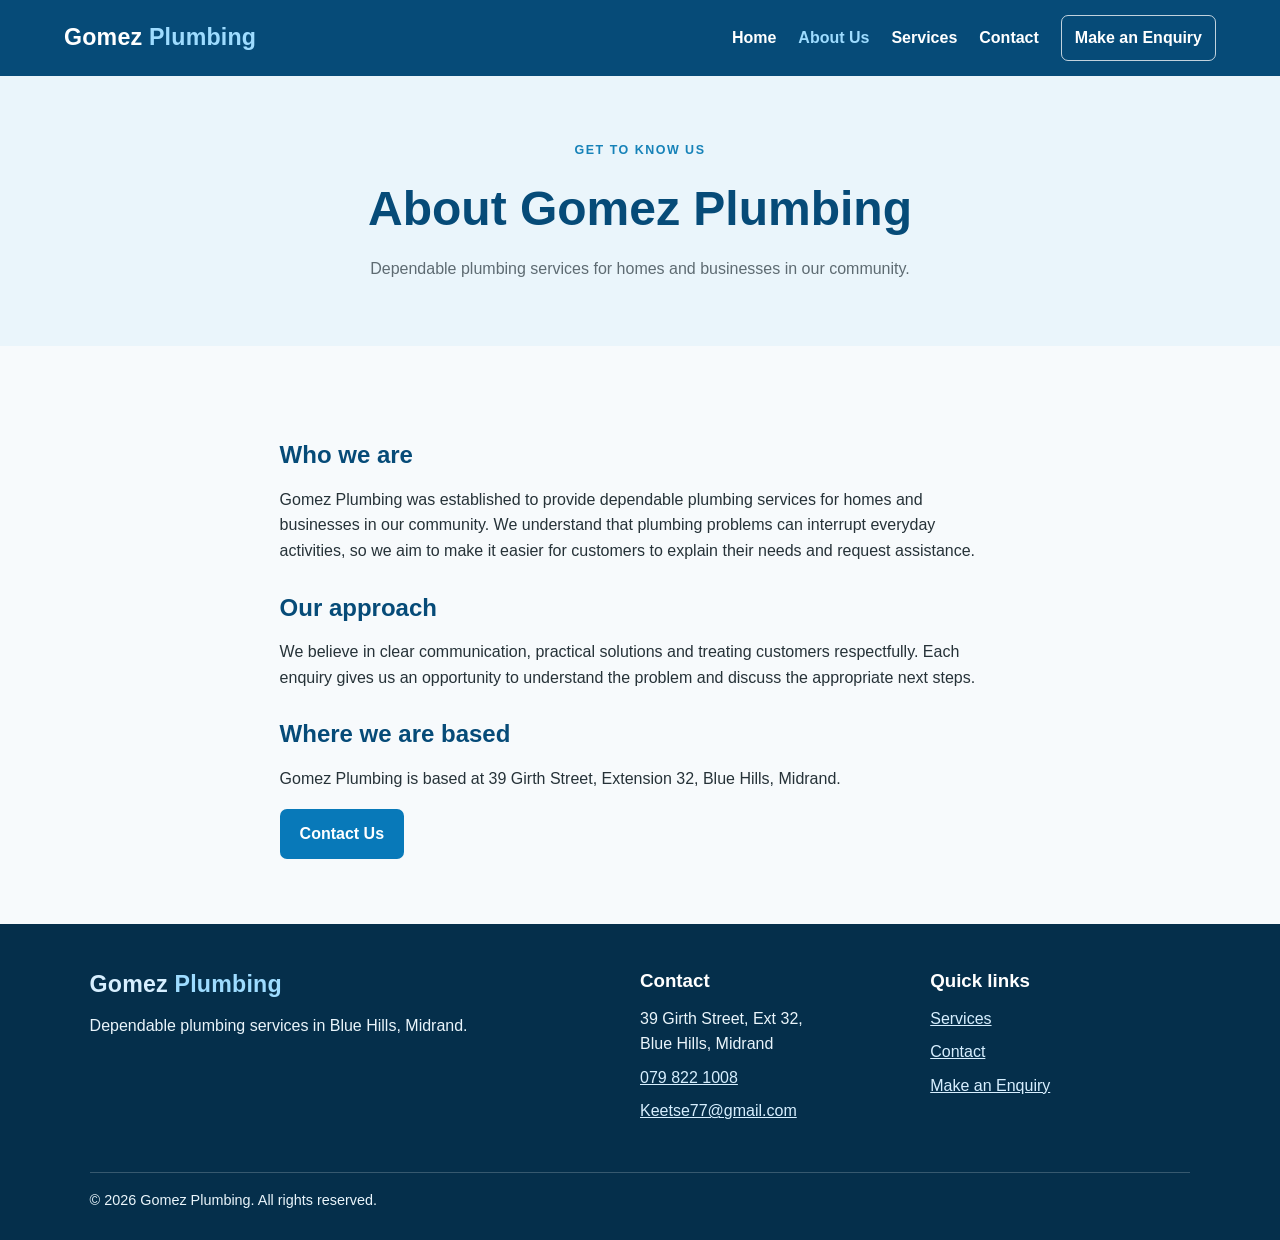
<file: about.html>
<!DOCTYPE html>
<html lang="en">
<head>
    <meta charset="UTF-8">
    <meta name="viewport" content="width=device-width, initial-scale=1.0">
    <meta name="description" content="Learn about Gomez Plumbing and our aim to provide dependable plumbing services in Blue Hills, Midrand.">
    <meta name="keywords" content="about Gomez Plumbing, Midrand plumbing company, Blue Hills plumber">
    <meta name="author" content="Gomez Plumbing">
    <title>Gomez Plumbing | About Us</title>
    <link rel="stylesheet" href="style.css">
</head>
<body>
<header class="site-header">
    <a class="logo" href="index.html">Gomez <span>Plumbing</span></a>
    <button class="menu-toggle" aria-label="Open navigation" aria-expanded="false">☰</button>
    <nav class="main-nav" aria-label="Main navigation">
        <a href="index.html">Home</a><a class="active" href="about.html">About Us</a><a href="services.html">Services</a><a href="contact.html">Contact</a><a class="nav-cta" href="enquiry.html">Make an Enquiry</a>
    </nav>
</header>
<main>
    <section class="page-banner"><p class="eyebrow">GET TO KNOW US</p><h1>About Gomez Plumbing</h1><p>Dependable plumbing services for homes and businesses in our community.</p></section>
    <section class="section narrow-section">
        <h2>Who we are</h2>
        <p>Gomez Plumbing was established to provide dependable plumbing services for homes and businesses in our community. We understand that plumbing problems can interrupt everyday activities, so we aim to make it easier for customers to explain their needs and request assistance.</p>
        <h2>Our approach</h2>
        <p>We believe in clear communication, practical solutions and treating customers respectfully. Each enquiry gives us an opportunity to understand the problem and discuss the appropriate next steps.</p>
        <h2>Where we are based</h2>
        <p>Gomez Plumbing is based at 39 Girth Street, Extension 32, Blue Hills, Midrand.</p>
        <a class="button" href="contact.html">Contact Us</a>
    </section>
</main>
<footer class="site-footer">
    <div><a class="logo footer-logo" href="index.html">Gomez <span>Plumbing</span></a><p>Dependable plumbing services in Blue Hills, Midrand.</p></div>
    <div><h3>Contact</h3><p>39 Girth Street, Ext 32,<br>Blue Hills, Midrand</p><p><a href="tel:0798221008">079 822 1008</a></p><p><a href="mailto:Keetse77@gmail.com">Keetse77@gmail.com</a></p></div>
    <div><h3>Quick links</h3><p><a href="services.html">Services</a></p><p><a href="contact.html">Contact</a></p><p><a href="enquiry.html">Make an Enquiry</a></p></div>
    <p class="copyright">© <span class="current-year"></span> Gomez Plumbing. All rights reserved.</p>
</footer>
<script src="script.js"></script>
</body>
</html>
</file>
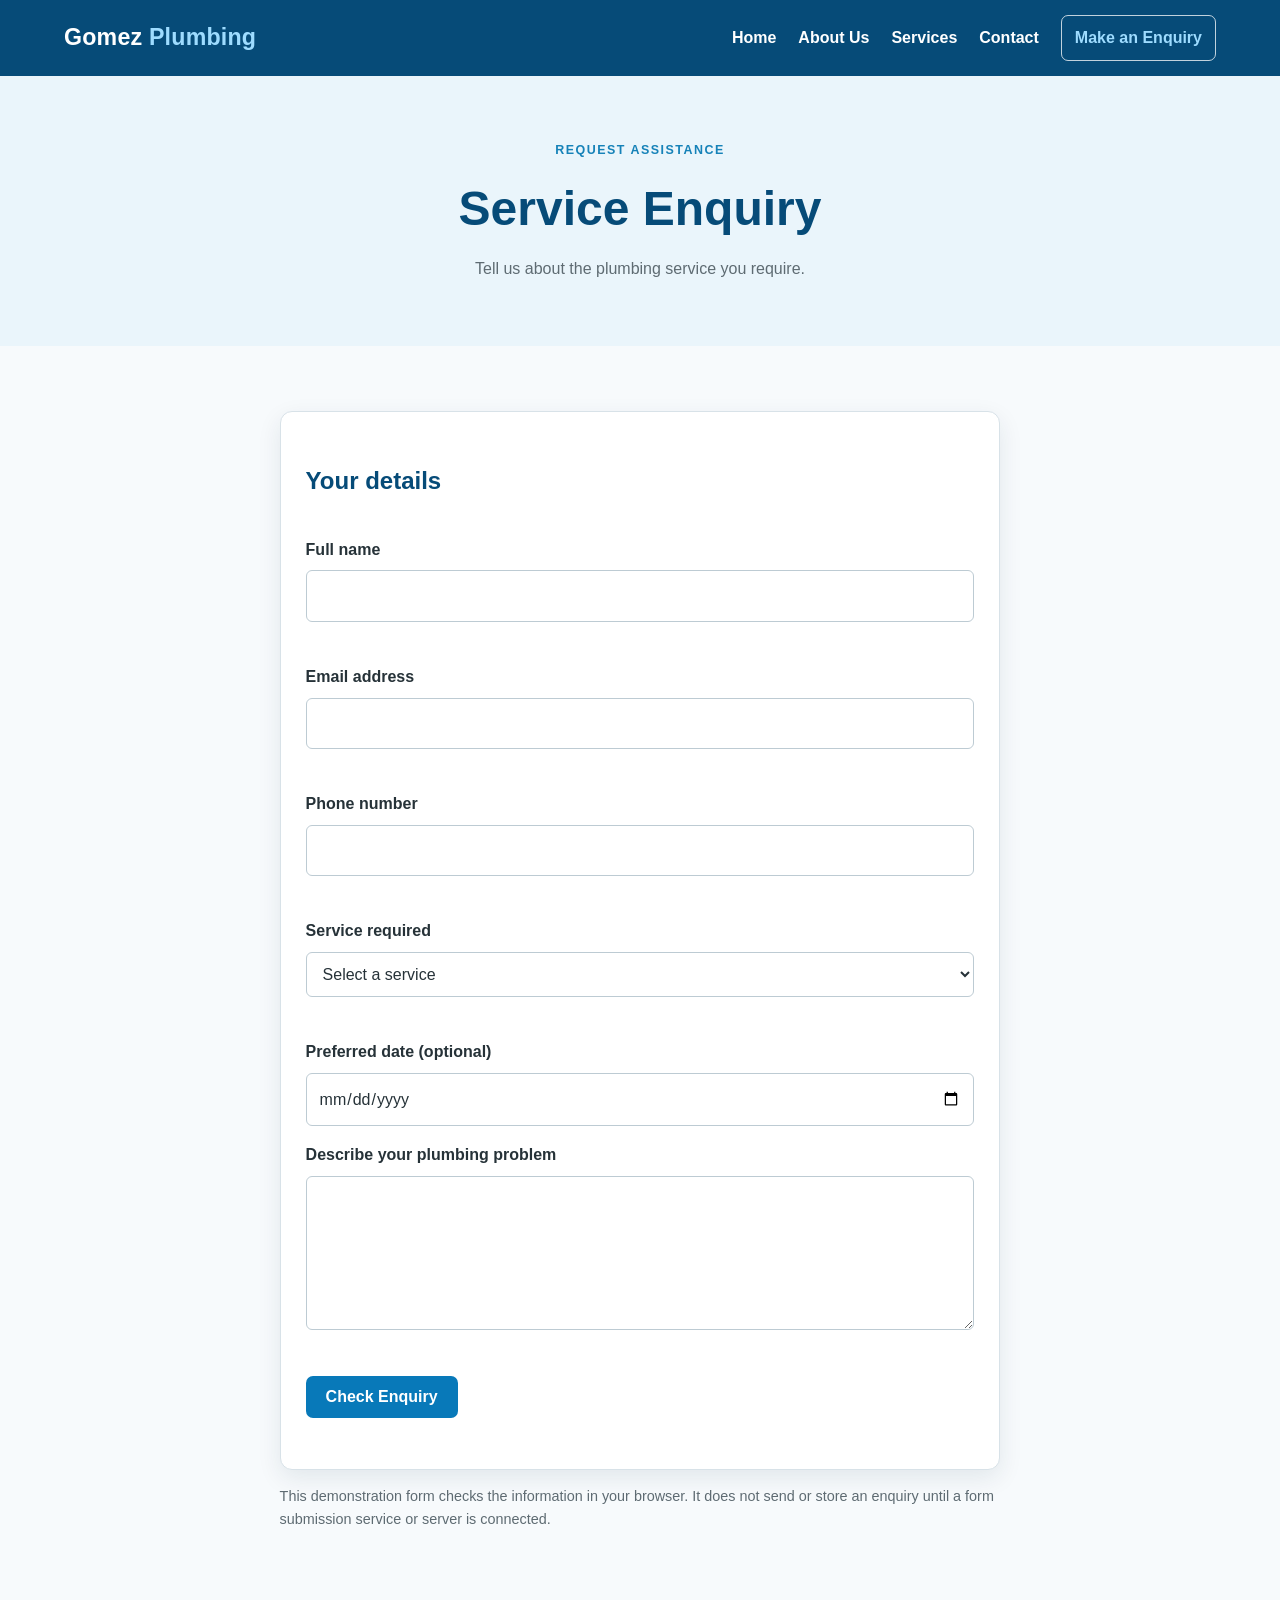
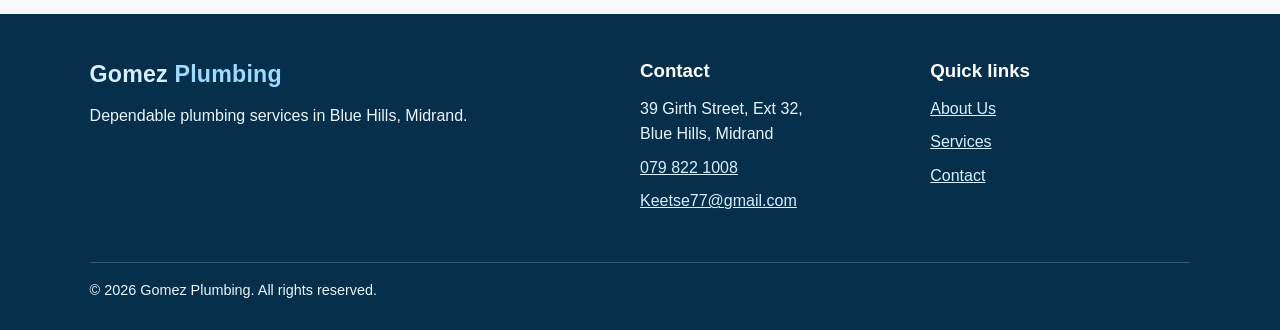
<file: enquiry.html>
<!DOCTYPE html>
<html lang="en">
<head>
    <meta charset="UTF-8">
    <meta name="viewport" content="width=device-width, initial-scale=1.0">
    <meta name="description" content="Request plumbing assistance from Gomez Plumbing in Blue Hills, Midrand using our service enquiry form.">
    <meta name="keywords" content="plumbing enquiry Midrand, request plumber, Gomez Plumbing enquiry">
    <meta name="author" content="Gomez Plumbing">
    <title>Gomez Plumbing | Service Enquiry</title>
    <link rel="stylesheet" href="style.css">
</head>
<body>
<header class="site-header">
    <a class="logo" href="index.html">Gomez <span>Plumbing</span></a>
    <button class="menu-toggle" aria-label="Open navigation" aria-expanded="false">☰</button>
    <nav class="main-nav" aria-label="Main navigation">
        <a href="index.html">Home</a><a href="about.html">About Us</a><a href="services.html">Services</a><a href="contact.html">Contact</a><a class="nav-cta active" href="enquiry.html">Make an Enquiry</a>
    </nav>
</header>
<main>
    <section class="page-banner"><p class="eyebrow">REQUEST ASSISTANCE</p><h1>Service Enquiry</h1><p>Tell us about the plumbing service you require.</p></section>
    <section class="section narrow-section">
        <form id="enquiry-form" class="form-card" novalidate>
            <h2>Your details</h2>
            <label for="customer-name">Full name</label><input id="customer-name" name="name" type="text" autocomplete="name" required><small id="name-error" class="error"></small>
            <label for="customer-email">Email address</label><input id="customer-email" name="email" type="email" autocomplete="email" required><small id="email-error" class="error"></small>
            <label for="customer-phone">Phone number</label><input id="customer-phone" name="phone" type="tel" autocomplete="tel" required><small id="phone-error" class="error"></small>
            <label for="service-type">Service required</label><select id="service-type" name="service" required><option value="">Select a service</option><option>Repair and Maintenance</option><option>Installation and Replacement</option><option>Emergency Plumbing</option><option>Other</option></select><small id="service-error" class="error"></small>
            <label for="preferred-date">Preferred date (optional)</label><input id="preferred-date" name="date" type="date">
            <label for="enquiry-message">Describe your plumbing problem</label><textarea id="enquiry-message" name="message" rows="5" required></textarea><small id="message-error" class="error"></small>
            <button class="button" type="submit">Check Enquiry</button>
            <p id="enquiry-result" class="form-result" aria-live="polite"></p>
        </form>
        <p class="form-disclaimer">This demonstration form checks the information in your browser. It does not send or store an enquiry until a form submission service or server is connected.</p>
    </section>
</main>
<footer class="site-footer">
    <div><a class="logo footer-logo" href="index.html">Gomez <span>Plumbing</span></a><p>Dependable plumbing services in Blue Hills, Midrand.</p></div>
    <div><h3>Contact</h3><p>39 Girth Street, Ext 32,<br>Blue Hills, Midrand</p><p><a href="tel:0798221008">079 822 1008</a></p><p><a href="mailto:Keetse77@gmail.com">Keetse77@gmail.com</a></p></div>
    <div><h3>Quick links</h3><p><a href="about.html">About Us</a></p><p><a href="services.html">Services</a></p><p><a href="contact.html">Contact</a></p></div>
    <p class="copyright">© <span class="current-year"></span> Gomez Plumbing. All rights reserved.</p>
</footer>
<script src="script.js"></script>
</body>
</html>
</file>
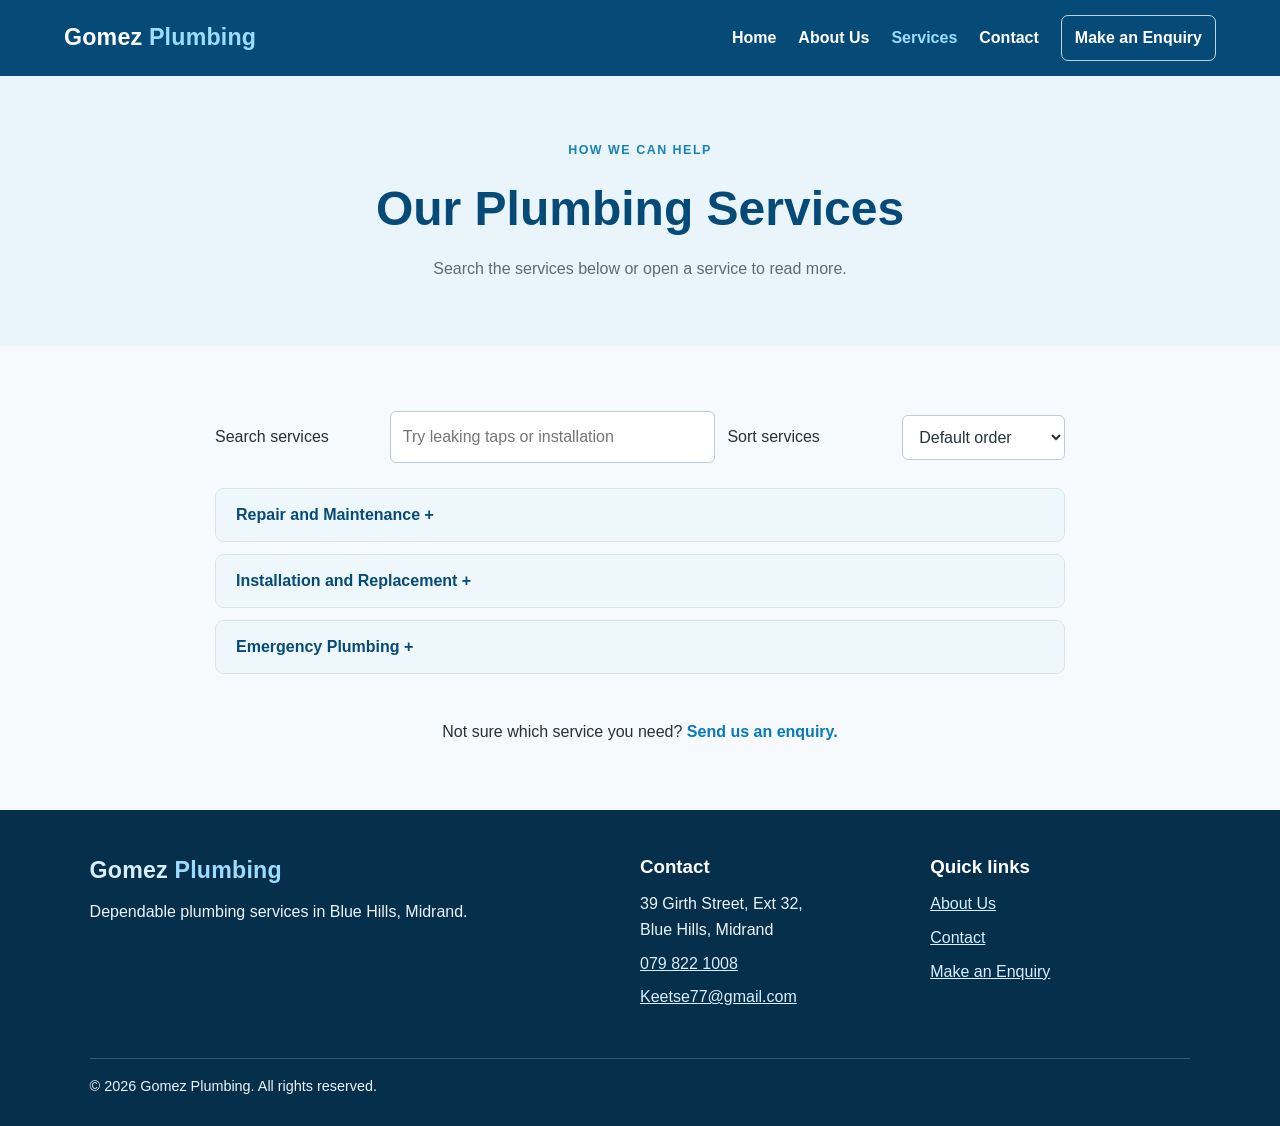
<file: services.html>
<!DOCTYPE html>
<html lang="en">
<head>
    <meta charset="UTF-8">
    <meta name="viewport" content="width=device-width, initial-scale=1.0">
    <meta name="description" content="Explore plumbing repairs, maintenance, installations and emergency plumbing enquiries from Gomez Plumbing in Midrand.">
    <meta name="keywords" content="plumbing services Midrand, plumbing repairs, blocked drains, leaking taps, plumbing installation">
    <meta name="author" content="Gomez Plumbing">
    <title>Gomez Plumbing | Services</title>
    <link rel="stylesheet" href="style.css">
</head>
<body>
<header class="site-header">
    <a class="logo" href="index.html">Gomez <span>Plumbing</span></a>
    <button class="menu-toggle" aria-label="Open navigation" aria-expanded="false">☰</button>
    <nav class="main-nav" aria-label="Main navigation">
        <a href="index.html">Home</a><a href="about.html">About Us</a><a class="active" href="services.html">Services</a><a href="contact.html">Contact</a><a class="nav-cta" href="enquiry.html">Make an Enquiry</a>
    </nav>
</header>
<main>
    <section class="page-banner"><p class="eyebrow">HOW WE CAN HELP</p><h1>Our Plumbing Services</h1><p>Search the services below or open a service to read more.</p></section>
    <section class="section">
        <div class="service-tools">
            <label for="service-search">Search services</label>
            <input type="search" id="service-search" placeholder="Try leaking taps or installation">
            <label for="service-sort">Sort services</label>
            <select id="service-sort"><option value="default">Default order</option><option value="az">Name: A to Z</option><option value="za">Name: Z to A</option></select>
        </div>
        <div id="service-list" class="service-list" aria-live="polite"></div>
        <p class="center section-note">Not sure which service you need? <a class="text-link" href="enquiry.html">Send us an enquiry.</a></p>
    </section>
</main>
<footer class="site-footer">
    <div><a class="logo footer-logo" href="index.html">Gomez <span>Plumbing</span></a><p>Dependable plumbing services in Blue Hills, Midrand.</p></div>
    <div><h3>Contact</h3><p>39 Girth Street, Ext 32,<br>Blue Hills, Midrand</p><p><a href="tel:0798221008">079 822 1008</a></p><p><a href="mailto:Keetse77@gmail.com">Keetse77@gmail.com</a></p></div>
    <div><h3>Quick links</h3><p><a href="about.html">About Us</a></p><p><a href="contact.html">Contact</a></p><p><a href="enquiry.html">Make an Enquiry</a></p></div>
    <p class="copyright">© <span class="current-year"></span> Gomez Plumbing. All rights reserved.</p>
</footer>
<script src="script.js"></script>
</body>
</html>
</file>
<file: style.css>
/* ==============================
   GOMEZ PLUMBING - MAIN STYLES
================================ */

:root {
    --navy: #064b78;
    --blue: #0879b9;
    --light-blue: #eaf5fb;
    --text: #263238;
    --muted: #5e6b72;
    --white: #ffffff;
    --border: #d8e2e8;
    --shadow: 0 8px 24px rgba(10, 48, 70, 0.09);
}

* {
    box-sizing: border-box;
    margin: 0;
    padding: 0;
}

html { scroll-behavior: smooth; }

body {
    font-family: Arial, Helvetica, sans-serif;
    color: var(--text);
    background: #f7fafc;
    line-height: 1.6;
}

a { color: var(--blue); }
a:hover { color: var(--navy); }

.site-header {
    min-height: 76px;
    padding: 14px 5%;
    background: var(--navy);
    color: var(--white);
    display: flex;
    align-items: center;
    justify-content: space-between;
    gap: 20px;
    position: relative;
    z-index: 1000;
}

.logo {
    color: var(--white);
    text-decoration: none;
    font-size: 1.45rem;
    font-weight: 800;
    letter-spacing: 0.2px;
}
.logo span { color: #9edcff; }

.main-nav {
    display: flex;
    align-items: center;
    gap: 22px;
}
.main-nav a {
    color: var(--white);
    text-decoration: none;
    font-weight: 600;
}
.main-nav a:hover, .main-nav a.active { color: #9edcff; }
.main-nav .nav-cta {
    border: 1px solid rgba(255,255,255,.75);
    border-radius: 7px;
    padding: 9px 13px;
}
.menu-toggle {
    display: none;
    background: transparent;
    border: 1px solid white;
    color: white;
    padding: 7px 10px;
    border-radius: 5px;
    font-size: 1.2rem;
    cursor: pointer;
}

.hero {
    min-height: 470px;
    padding: 85px 8%;
    display: flex;
    align-items: center;
    background: linear-gradient(110deg, rgba(3,43,69,.94), rgba(6,75,120,.76)), url("img/plumbing-background.jpg") center/cover no-repeat;
    color: white;
}
.hero-content { max-width: 700px; }
.eyebrow {
    color: #1682b8;
    font-size: .78rem;
    font-weight: 800;
    letter-spacing: 1.5px;
    margin-bottom: 10px;
}
.hero .eyebrow { color: #a9e2ff; }
.hero h1 {
    font-size: clamp(2.3rem, 5vw, 4rem);
    line-height: 1.1;
    margin-bottom: 20px;
}
.hero-content > p:not(.eyebrow) {
    font-size: 1.12rem;
    max-width: 620px;
    color: #edf7fc;
}
.hero-actions { display: flex; flex-wrap: wrap; gap: 12px; margin-top: 28px; }

.button {
    display: inline-block;
    border: 0;
    border-radius: 7px;
    background: var(--blue);
    color: white;
    text-decoration: none;
    padding: 12px 20px;
    font-size: 1rem;
    font-weight: 700;
    cursor: pointer;
    transition: background .2s ease, transform .2s ease;
}
.button:hover { background: var(--navy); color: white; transform: translateY(-1px); }
.button-outline { background: transparent; border: 1px solid white; }
.button-outline:hover { background: white; color: var(--navy); }
.button-light { background: white; color: var(--navy); }
.button-light:hover { background: #dff2fc; color: var(--navy); }

.section { padding: 65px 7%; }
.section-heading { text-align: center; max-width: 720px; margin: 0 auto 32px; }
.section-heading h2, .section h2 { color: var(--navy); margin-bottom: 12px; }
.section-heading > p:last-child { color: var(--muted); }
.feature-grid {
    display: grid;
    grid-template-columns: repeat(3, 1fr);
    gap: 22px;
    max-width: 1100px;
    margin: auto;
}
.feature-card, .form-card, .contact-details {
    background: white;
    border: 1px solid var(--border);
    border-radius: 12px;
    padding: 25px;
    box-shadow: var(--shadow);
}
.feature-icon { font-size: 2rem; margin-bottom: 12px; }
.feature-card h3 { color: var(--navy); margin-bottom: 8px; }
.feature-card p { color: var(--muted); }
.center { text-align: center; }
.text-link { display: inline-block; margin-top: 25px; font-weight: 700; text-decoration: none; }
.callout {
    background: var(--navy);
    color: white;
    padding: 45px 7%;
    display: flex;
    justify-content: space-between;
    align-items: center;
    gap: 25px;
}
.callout h2 { font-size: 1.8rem; margin-bottom: 8px; }
.callout .eyebrow { color: #a9e2ff; }

.page-banner {
    text-align: center;
    padding: 65px 7%;
    background: var(--light-blue);
}
.page-banner h1 { color: var(--navy); font-size: clamp(2rem, 4vw, 3rem); }
.page-banner > p:last-child { color: var(--muted); margin-top: 8px; }
.narrow-section { max-width: 900px; margin: auto; }
.narrow-section h2 { margin-top: 25px; }
.narrow-section p { margin-bottom: 18px; }

.service-tools {
    max-width: 850px;
    margin: 0 auto 25px;
    display: grid;
    grid-template-columns: 1fr 2fr 1fr 1fr;
    align-items: center;
    gap: 12px;
}
input, select, textarea {
    width: 100%;
    padding: 12px;
    border: 1px solid #bdcbd3;
    border-radius: 6px;
    background: white;
    color: var(--text);
    font: inherit;
}
input:focus, select:focus, textarea:focus {
    outline: 2px solid #80c9ef;
    border-color: var(--blue);
}
.service-list { max-width: 850px; margin: auto; display: grid; gap: 12px; }
.service-card {
    background: white;
    border: 1px solid var(--border);
    border-radius: 9px;
    overflow: hidden;
}
.accordion-button {
    width: 100%;
    border: 0;
    background: #edf7fc;
    color: var(--navy);
    text-align: left;
    padding: 17px 20px;
    font-size: 1rem;
    font-weight: 700;
    cursor: pointer;
}
.accordion-button:hover { background: #dceff9; }
.accordion-content { display: none; padding: 17px 20px; }
.accordion-content.active { display: block; }
.section-note { margin-top: 20px; }

.contact-layout {
    display: grid;
    grid-template-columns: .8fr 1.2fr;
    gap: 30px;
    max-width: 1100px;
    margin: auto;
}
.contact-details { align-self: start; }
.contact-details h2, .form-card h2 { margin-bottom: 20px; color: var(--navy); }
.contact-details p { margin-bottom: 18px; }
.form-card { display: grid; gap: 8px; }
.form-card label { font-weight: 700; margin-top: 8px; }
.form-card .button { justify-self: start; margin-top: 12px; }
.error, .contact-error { color: #b42318; min-height: 18px; font-size: .86rem; }
.form-result { color: #12653b; font-weight: 700; }
.form-disclaimer, .map-note { color: var(--muted); font-size: .9rem; margin-top: 15px; }

.map-section { max-width: 1200px; margin: auto; }
#map {
    width: 100%;
    height: 430px;
    min-height: 430px;
    border: 2px solid var(--navy);
    border-radius: 10px;
    background: #e5e5e5;
    position: relative;
    z-index: 1;
}
#map img.leaflet-tile { max-width: none !important; max-height: none !important; }
.leaflet-container { font-family: Arial, sans-serif; }

.site-footer {
    background: #052f4b;
    color: #eaf5fb;
    padding: 42px 7% 20px;
    display: grid;
    grid-template-columns: 2fr 1fr 1fr;
    gap: 30px;
}
.site-footer h3 { color: white; margin-bottom: 10px; }
.site-footer p { margin-bottom: 8px; }
.site-footer a { color: #d7efff; }
.footer-logo { display: inline-block; margin-bottom: 10px; }
.copyright {
    grid-column: 1 / -1;
    border-top: 1px solid rgba(255,255,255,.2);
    padding-top: 16px;
    margin-top: 10px;
    font-size: .9rem;
}

.lightbox {
    display: none;
    position: fixed;
    inset: 0;
    z-index: 3000;
    background: rgba(0,0,0,.9);
    align-items: center;
    justify-content: center;
    padding: 30px;
}
.lightbox.show { display: flex; }
.lightbox img { max-width: 90%; max-height: 85vh; object-fit: contain; }
.lightbox-close {
    position: absolute;
    top: 20px;
    right: 25px;
    color: white;
    background: transparent;
    border: 0;
    font-size: 2.5rem;
    cursor: pointer;
}

@media (max-width: 800px) {
    .menu-toggle { display: block; }
    .main-nav {
        display: none;
        position: absolute;
        top: 100%;
        left: 0;
        right: 0;
        background: var(--navy);
        padding: 18px 5%;
        flex-direction: column;
        align-items: flex-start;
    }
    .main-nav.open { display: flex; }
    .feature-grid { grid-template-columns: 1fr; }
    .contact-layout { grid-template-columns: 1fr; }
    .service-tools { grid-template-columns: 1fr; }
    .callout { flex-direction: column; align-items: flex-start; }
    .site-footer { grid-template-columns: 1fr 1fr; }
    .site-footer > div:first-child { grid-column: 1 / -1; }
}
@media (max-width: 520px) {
    .hero { padding: 65px 7%; min-height: 430px; }
    .section { padding: 45px 5%; }
    .page-banner { padding: 45px 5%; }
    .site-footer { grid-template-columns: 1fr; }
    .site-footer > div:first-child { grid-column: auto; }
    #map { height: 340px; min-height: 340px; }
}
</file>
